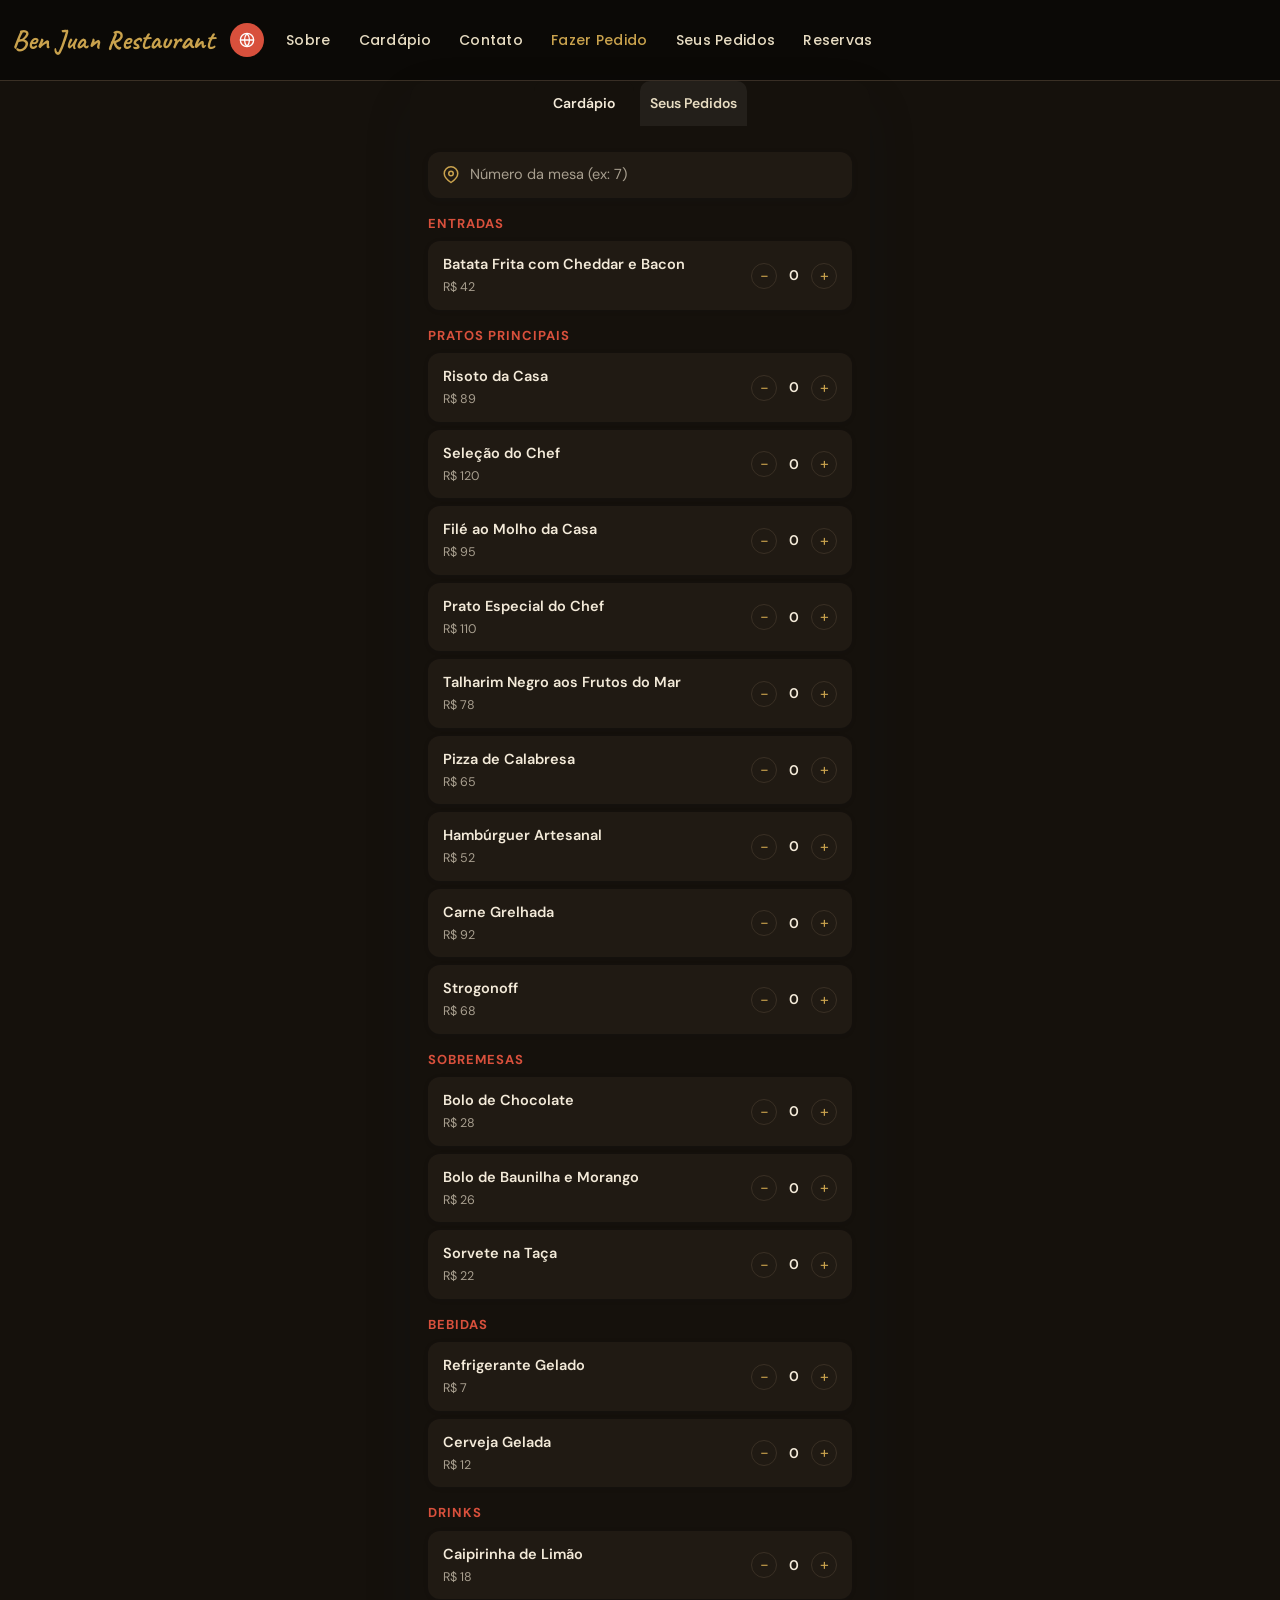
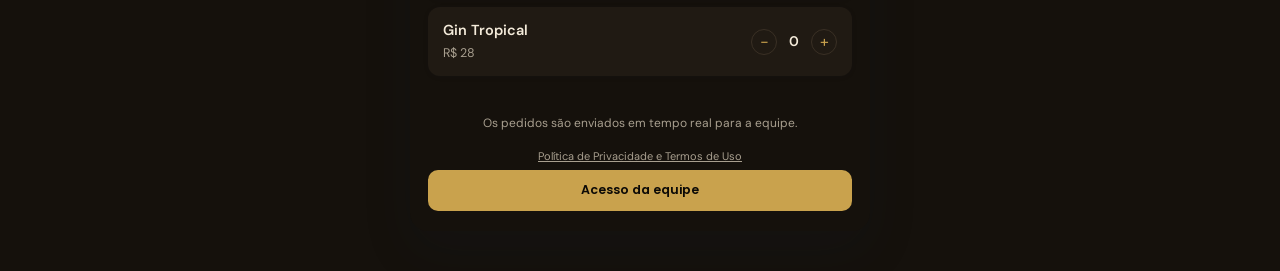
<file: pedidos.html>
<!DOCTYPE html>
<html lang="pt-BR">
<head>
<meta charset="UTF-8">
<meta name="viewport" content="width=device-width, initial-scale=1.0">
<title>Faça seu Pedido — Sobre As Ondas</title>
<link rel="preconnect" href="https://fonts.googleapis.com">
<link href="https://fonts.googleapis.com/css2?family=Caveat:wght@600;700&family=Playfair+Display:ital,wght@0,600;0,700;1,600&family=DM+Sans:wght@400;500;600;700&family=Poppins:wght@400;500;600;700&display=swap" rel="stylesheet">
<link href="https://cdn.jsdelivr.net/npm/bootstrap@5.3.3/dist/css/bootstrap.min.css" rel="stylesheet" integrity="sha384-QWTKZyjpPEjISv5WaRU9OFeRpok6YctnYmDr5pNlyT2bRjXh0JMhjY6hW+ALEwIH" crossorigin="anonymous">
<link href="style.css" rel="stylesheet">

<script src="https://cdn.jsdelivr.net/npm/bootstrap@5.3.3/dist/js/bootstrap.bundle.min.js" integrity="sha384-YvpcrYf0tY3lHB60NNkmXc5s9fDVZLESaAA55NDzOxhy9GkcIdslK1eN7N6jIeHz" crossorigin="anonymous"></script>

<style>
  /* :root (paleta) e .navbar agora vêm de style.css */
  *{box-sizing:border-box; margin:0; padding:0;}
  body{
    background: var(--cream);
    font-family:'DM Sans', sans-serif;
    color: var(--ink);
    min-height:100vh;
  }

  /* ===== APP DE PEDIDOS ===== */
  .phone-wrap{
    display:flex;
    justify-content:center;
    padding-bottom: 40px;
  }
  .phone{
    width:100%;
    max-width:460px;
    min-height:70vh;
    background: var(--cream);
    position:relative;
    border-radius: 18px;
    overflow:hidden;
    box-shadow: 0 20px 50px rgba(14,33,56,0.12);
  }

  .top-bar{
    background: var(--navy-deep);
    padding: 18px 20px 0;
  }
  .top-bar-header{
    display:flex;
    align-items:flex-start;
    justify-content:space-between;
    gap: 10px;
    margin-bottom: 14px;
  }
  .top-bar-titles{
    flex:1;
    min-width:0;
  }
  .top-bar-title{
    color: var(--cream);
    font-family:'Caveat', cursive;
    font-size: 30px;
    font-weight:700;
    line-height:1;
  }
  .top-bar-sub{
    color: var(--sand);
    font-size: 12.5px;
    margin-top: 2px;
  }
  .top-bar-actions{
    display:flex;
    align-items:center;
    gap: 8px;
    flex-shrink:0;
  }
  .icon-btn{
    width:34px; height:34px;
    border-radius:50%;
    background: rgba(255,255,255,0.12);
    color: var(--cream);
    display:flex; align-items:center; justify-content:center;
    text-decoration:none;
    border:none;
    cursor:pointer;
    flex-shrink:0;
  }
  .icon-btn svg{ width:16px; height:16px; }
  .lang-switch{ position:relative; }
  .lang-switch .icon-btn{ background: var(--coral); color:#fff; }
  .lang-menu{
    display:none;
    position:absolute;
    top: calc(100% + 8px);
    right:0;
    background: var(--card);
    border-radius: 12px;
    box-shadow: 0 10px 30px rgba(0,0,0,0.2);
    padding: 6px;
    z-index: 50;
    min-width: 150px;
  }
  .lang-menu.open{ display:block; }
  .lang-option{
    display:flex;
    align-items:center;
    gap: 8px;
    padding: 9px 10px;
    border-radius: 8px;
    font-family:'Poppins', sans-serif;
    font-size: 13px;
    font-weight:600;
    color: var(--ink);
    cursor:pointer;
    white-space:nowrap;
  }
  .lang-option:hover{ background: rgba(255,255,255,0.06); }
  .lang-option.active{ background: var(--navy); color: var(--navy-deep); }

  .tabs{
    display:flex;
    flex-wrap: wrap;
    justify-content: center;
    gap: 6px;
    padding-bottom: 8px;
  }
  .tab{
    flex: 0 1 auto;
    min-width: 100px;
    text-align:center;
    padding: 12px 10px;
    font-size: 14px;
    font-weight:600;
    color: var(--sand);
    background: rgba(255,255,255,0.06);
    border-radius: 10px 10px 0 0;
    cursor:pointer;
  }
  .tab.active{
    background: var(--cream);
    color: var(--ink);
  }
  .tab.hidden{ display:none; }

  .view{
    display:none;
    padding: 18px 18px 10px;
  }
  .view.active{ display:block; }

  /* CLIENTE */

  .mesa-input{
    background: var(--card);
    border-radius: 12px;
    padding: 12px 14px;
    display:flex;
    align-items:center;
    gap: 10px;
    margin-bottom: 16px;
    box-shadow: 0 2px 8px rgba(22,48,79,0.06);
  }
  .mesa-input svg{width:18px; height:18px; color: var(--navy); flex-shrink:0;}
  .mesa-input input{
    border:none; outline:none;
    background: transparent;
    font-family:'DM Sans', sans-serif;
    font-size: 14.5px;
    width:100%;
    color: var(--ink);
  }
  .mesa-input input::placeholder{
    color: var(--muted);
    opacity: 1;
  }

  .cat-title{
    font-size: 13px;
    font-weight:700;
    letter-spacing: 1px;
    color: var(--coral);
    text-transform:uppercase;
    margin: 16px 0 8px;
  }

  .menu-item{
    background: var(--card);
    border-radius: 12px;
    padding: 12px 14px;
    display:flex;
    align-items:center;
    justify-content:space-between;
    margin-bottom: 8px;
    box-shadow: 0 1px 6px rgba(22,48,79,0.05);
    border: 1.5px solid transparent;
    transition: border-color .15s ease;
  }
  .menu-item.in-cart{ border-color: var(--navy); }
  .item-name{ font-weight:600; font-size:14.5px; color: var(--ink); }
  .item-price{ font-size:12.5px; color:var(--muted); margin-top:2px; }
  .menu-item.esgotado{ opacity:0.55; cursor:default; }
  .menu-item.esgotado .item-name{ text-decoration: line-through; color:var(--muted); }
  .item-esgotado-tag{
    font-size:11.5px;
    font-weight:700;
    letter-spacing:0.3px;
    color:#e2694b;
    margin-top:2px;
    text-transform:uppercase;
  }
  .estoque-item{
    background: var(--card);
    border-radius: 12px;
    padding: 12px 14px;
    display:flex;
    align-items:center;
    justify-content:space-between;
    margin-bottom: 8px;
    box-shadow: 0 1px 6px rgba(22,48,79,0.05);
    cursor:pointer;
    user-select:none;
  }
  .estoque-item .item-name{ font-weight:600; font-size:14.5px; color: var(--ink); }
  .estoque-toggle{
    width:44px; height:26px;
    border-radius:14px;
    background: var(--green);
    position:relative;
    flex-shrink:0;
    transition: background 0.15s;
  }
  .estoque-toggle.off{ background: var(--border); }
  .estoque-toggle .knob{
    width:20px; height:20px;
    border-radius:50%;
    background: var(--ink);
    position:absolute;
    top:3px; left:21px;
    transition: left 0.15s;
    box-shadow: 0 1px 3px rgba(0,0,0,0.25);
  }
  .estoque-toggle.off .knob{ left:3px; }
  .qty-control{
    display:flex; align-items:center; gap:10px;
  }
  .qty-btn{
    width:26px; height:26px;
    border-radius:50%;
    border: 1.5px solid var(--border);
    background: var(--card);
    color: var(--navy);
    font-size:16px;
    display:flex; align-items:center; justify-content:center;
    cursor:pointer;
    user-select:none;
  }
  .qty-num{ font-weight:600; min-width:14px; text-align:center; font-size:14px; }

  /* ===== CARRINHO FLUTUANTE ===== */
  /* Some quando o carrinho está vazio; "aparece do nada" com uma animação
     de pop assim que o primeiro item é adicionado, no canto inferior
     direito da tela — funciona tanto no site normal quanto no mobile,
     já que é position:fixed em relação à janela, não à pasta ".phone". */
  .floating-cart{
    position: fixed;
    right: 18px;
    bottom: 18px;
    z-index: 400;
    background: var(--coral);
    color: #fff;
    border-radius: 999px;
    padding: 14px 20px;
    display:flex;
    align-items:center;
    gap: 10px;
    box-shadow: 0 12px 28px rgba(216,80,60,0.45);
    cursor:pointer;
    font-weight:700;
    font-size: 14.5px;
    transform: scale(0);
    opacity: 0;
    transition: transform .3s cubic-bezier(.34,1.56,.64,1), opacity .2s ease;
    pointer-events: none;
  }
  .floating-cart.show{
    transform: scale(1);
    opacity: 1;
    pointer-events: auto;
  }
  .floating-cart-icon{
    font-size: 19px;
    line-height:1;
  }
  .floating-cart-count{
    background: rgba(255,255,255,0.28);
    border-radius: 999px;
    padding: 2px 9px;
    font-size: 12.5px;
    font-weight:700;
  }
  .floating-cart-total{
    font-size: 14.5px;
  }
  @media (max-width: 480px){
    .floating-cart{
      right: 14px;
      bottom: 14px;
      padding: 12px 16px;
      font-size: 13.5px;
    }
    .floating-cart-icon{ font-size:17px; }
  }

  /* EQUIPE */
  .col-title{
    font-size: 12.5px;
    font-weight:700;
    letter-spacing: 1px;
    text-transform:uppercase;
    margin-bottom: 10px;
    display:flex;
    align-items:center;
    gap:6px;
  }
  .dot{ width:8px; height:8px; border-radius:50%; }
  .board{
    display:flex;
    flex-direction:column;
    gap: 22px;
  }
  .order-card{
    background: var(--card);
    border-radius: 12px;
    padding: 13px 14px;
    box-shadow: 0 2px 8px rgba(22,48,79,0.07);
    margin-bottom: 10px;
    border-left: 4px solid var(--border);
  }
  .order-card.recebido{ border-left-color: var(--coral); }
  .order-card.preparando{ border-left-color: var(--amber); }
  .order-card.pronto{ border-left-color: var(--green); }
  .order-card.aguardando_pagamento{ border-left-color: #e2694b; }

  .order-top{
    display:flex;
    justify-content:space-between;
    align-items:baseline;
    margin-bottom: 6px;
  }
  .order-mesa{ font-weight:700; font-size:14.5px; color: var(--ink); }
  .order-time{ font-size:11px; color:var(--muted); }
  .order-items{
    font-size: 13px;
    color: var(--muted);
    line-height:1.5;
    margin-bottom: 10px;
  }
  .order-actions{
    display:flex;
    gap:8px;
    justify-content:flex-end;
  }
  .status-btn{
    flex:1;
    text-align:center;
    padding: 8px 4px;
    border-radius: 8px;
    font-size: 12px;
    font-weight:600;
    cursor:pointer;
    border: 1px solid transparent;
  }
  .status-btn.next{
    background: var(--navy);
    color: var(--navy-deep);
  }
  .status-btn.done{
    background: transparent;
    color: var(--green);
    border-color: var(--green);
  }
  .trash-btn{
    width: 34px;
    height: 34px;
    flex-shrink: 0;
    border-radius: 8px;
    border: 1px solid rgba(216,80,60,0.3);
    color: var(--coral);
    display:flex; align-items:center; justify-content:center;
    cursor:pointer;
    transition: background 0.15s ease;
  }
  .trash-btn:hover{ background: rgba(216,80,60,0.1); }
  .trash-btn svg{ width:16px; height:16px; }

  .empty-msg{
    font-size: 13px;
    color: var(--muted);
    font-style:italic;
    padding: 6px 2px 4px;
  }

  .footer-note{
    text-align:center;
    font-size: 12px;
    color: var(--muted);
    margin-top: 20px;
    padding: 0 30px 10px;
    line-height:1.5;
  }
  .staff-access{
    text-align:center;
    font-size: 11.5px;
    color: var(--muted);
    padding-bottom: 20px;
    cursor:pointer;
    text-decoration: underline;
  }

  .staff-cta-row{
    display:flex;
    gap:8px;
    padding: 6px 18px 20px;
  }
  .staff-cta-btn{
    flex:1;
    text-align:center;
    padding: 11px 8px;
    border-radius: 10px;
    font-family:'Poppins', sans-serif;
    font-size: 12.5px;
    font-weight:600;
    cursor:pointer;
    user-select:none;
  }
  .staff-cta-primary{
    background: var(--navy);
    color: var(--navy-deep);
  }
  .staff-cta-ghost{
    background: transparent;
    border: 1.5px solid var(--border);
    color: var(--ink);
  }

  .demo-banner{
    text-align:center;
    font-size: 12px;
    font-weight:600;
    color: var(--navy-deep);
    background: var(--navy);
    padding: 8px 14px;
    margin: 0 18px 10px;
    border-radius: 10px;
  }
  .demo-banner.hidden{ display:none; }

  .modal-bg{
    display:none;
    position:fixed; inset:0;
    background: rgba(0,0,0,0.65);
    align-items:flex-end;
    justify-content:center;
    z-index: 500;
  }
  .modal-bg.show{ display:flex; }
  .ped-modal{
    background: var(--card);
    width:100%; max-width:460px;
    border-radius: 18px 18px 0 0;
    padding: 20px 20px 26px;
    max-height:80vh;
    overflow-y:auto;
    border-top: 1px solid var(--border);
  }
  .ped-modal h3{ font-size:18px; color:var(--ink); margin-bottom:14px; }
  .modal-row{
    display:flex; justify-content:space-between;
    font-size: 14px; padding: 7px 0;
    border-bottom: 1px dashed var(--border);
  }
  .modal-total{
    display:flex; justify-content:space-between;
    font-weight:700; font-size:16px;
    padding-top:12px;
  }
  .confirm-btn{
    margin-top:16px;
    background: var(--coral);
    color:#fff;
    text-align:center;
    padding:14px;
    border-radius: 12px;
    font-weight:700;
    cursor:pointer;
  }
  .close-modal{
    text-align:center;
    font-size:13px;
    color:var(--muted);
    margin-top:12px;
    cursor:pointer;
  }

  /* ===== PAGAMENTO ===== */
  .pay-back{
    text-align:center;
    font-size:13px;
    color:var(--muted);
    margin-top:14px;
    cursor:pointer;
  }

  .mp-aviso{
    font-size:12.5px;
    color:var(--muted);
    line-height:1.5;
    margin-bottom:16px;
    background: var(--cream);
    border-radius: 10px;
    padding: 12px 14px;
  }
  .spinner{
    width:22px; height:22px;
    border:3px solid var(--border);
    border-top-color: var(--coral);
    border-radius:50%;
    margin: 0 auto 10px;
    animation: spin .8s linear infinite;
  }
  @keyframes spin{ to{ transform:rotate(360deg); } }
  .erro-pagamento{
    color:#ff6b57;
    font-size:12.5px;
    margin-top:10px;
    display:none;
  }

  /* modal de senha */
  .senha-modal input{
    width:100%;
    padding: 12px 14px;
    border-radius: 10px;
    border: 1.5px solid var(--border);
    font-family:'DM Sans', sans-serif;
    font-size: 14.5px;
    margin-bottom: 10px;
  }
  .senha-erro{
    color: var(--coral);
    font-size: 12.5px;
    margin-bottom: 8px;
    display:none;
  }

  /* ===== RESERVAS (painel da equipe) ===== */
  .reserva-card{
    background: var(--card);
    border-radius: 12px;
    padding: 13px 14px;
    box-shadow: 0 2px 8px rgba(22,48,79,0.07);
    margin-bottom: 10px;
    border-left: 4px solid var(--green);
  }
  .reserva-top{
    display:flex;
    justify-content:space-between;
    align-items:baseline;
    margin-bottom: 6px;
  }
  .reserva-nome{ font-weight:700; font-size:15px; color: var(--ink); margin-bottom:4px; }
  .reserva-data{ font-weight:700; font-size:14.5px; color: var(--ink); }
  .reserva-horario{ font-size:12.5px; color:var(--muted); }
  .reserva-info{
    font-size: 13px;
    color: var(--muted);
    line-height:1.5;
    margin-bottom: 10px;
  }

  /* ===== ACOMPANHAR PEDIDO (tela do cliente) ===== */
  .track-mesa{
    font-size: 13.5px;
    color: var(--muted);
    margin-bottom: 18px;
  }
  .track-mesa b{ color: var(--ink); }
  .track-steps{
    display:flex;
    align-items:center;
    margin-bottom: 22px;
  }
  .track-step{
    flex:1;
    text-align:center;
  }
  .track-step .circle{
    width:34px; height:34px;
    border-radius:50%;
    background: var(--border);
    color: var(--ink);
    display:flex; align-items:center; justify-content:center;
    font-weight:700;
    font-size:14px;
    margin: 0 auto 6px;
    transition: background .25s ease, color .25s ease;
  }
  .track-step.done .circle{
    background: var(--green);
    color:#fff;
  }
  .track-step.current .circle{
    background: var(--coral);
    color:#fff;
  }
  .track-step .label{
    font-size: 11.5px;
    font-weight:600;
    color:var(--muted);
  }
  .track-step.done .label,
  .track-step.current .label{
    color: var(--ink);
  }
  .track-line{
    flex:0.6;
    height: 2px;
    background: var(--border);
    margin-bottom: 24px;
  }
  .track-line.done{ background: var(--green); }
  .track-items{
    font-size: 13.5px;
    color: var(--muted);
    line-height:1.6;
    background: var(--card);
    border-radius: 10px;
    padding: 12px 14px;
    margin-bottom: 16px;
  }
  .track-msg{
    text-align:center;
    font-size: 14px;
    font-weight:600;
    color: var(--ink);
    margin-bottom: 6px;
  }
  .track-sub{
    text-align:center;
    font-size: 12.5px;
    color: var(--muted);
    margin-bottom: 18px;
  }

  @media (max-width: 480px){
    .phone{ border-radius: 0; }
  }
</style>
</head>
<body>

<header>
    <nav class="navbar navbar-expand-lg">
        <div class="container-fluid">
            <a class="navbar-brand" href="index.html">Ben Juan Restaurant</a>
            <div class="lang-switch navbar-lang ms-auto me-2">
              <button class="icon-btn" onclick="toggleLangMenu(event)" title="Idiomas / Languages" aria-label="Idiomas">
                <svg viewBox="0 0 24 24" fill="none" stroke="currentColor" stroke-width="2"><circle cx="12" cy="12" r="10"/><path d="M2 12h20M12 2a15.3 15.3 0 010 20M12 2a15.3 15.3 0 000 20"/></svg>
              </button>
              <div class="lang-menu" id="langMenu">
                <div class="lang-option" data-lang="pt" onclick="setLang('pt')">🇧🇷 Português</div>
                <div class="lang-option" data-lang="en" onclick="setLang('en')">🇺🇸 English</div>
                <div class="lang-option" data-lang="es" onclick="setLang('es')">🇪🇸 Español</div>
              </div>
            </div>
            <button class="navbar-toggler" type="button" data-bs-toggle="collapse" data-bs-target="#navbarSupportedContent" aria-controls="navbarSupportedContent" aria-expanded="false" aria-label="Toggle navigation">
                <span class="navbar-toggler-icon"></span>
            </button>
            <div class="collapse navbar-collapse" id="navbarSupportedContent">
                <ul class="navbar-nav me-auto mb-2 mb-lg-0">
                    <li class="nav-item">
                        <a class="nav-link" href="index.html#perfil">Sobre</a>
                    </li>
                    <li class="nav-item">
                        <a class="nav-link" href="index.html#projetos">Cardápio</a>
                    </li>
                    <li class="nav-item">
                        <a class="nav-link" href="index.html#contato">Contato</a>
                    </li>
                    <li class="nav-item">
                        <a class="nav-link active" id="tabCliente" data-i18n="tabPedido" href="#" onclick="switchTab('cliente'); return false;">Fazer Pedido</a>
                    </li>
                    <li class="nav-item">
                        <a class="nav-link" id="tabMeusPedidos" data-i18n="tabMeusPedidos" href="#" onclick="switchTab('meusPedidos'); return false;">Seus Pedidos</a>
                    </li>
                    <li class="nav-item">
                        <a class="nav-link" href="reserva.html">Reservas</a>
                    </li>
                </ul>
            </div>
        </div>
    </nav>
</header>

<div class="phone-wrap">
<div class="phone">
  <div class="demo-banner hidden" id="demoBanner">👀 Modo demonstração — dados fictícios, nada aqui é salvo de verdade</div>
  <div class="tabs">
    <div class="tab active" id="tabCardapio" data-i18n="tabCardapio" onclick="switchTab('cliente')">Cardápio</div>
    <div class="tab" id="tabSeusPedidosPhone" data-i18n="tabMeusPedidos" onclick="switchTab('meusPedidos')">Seus Pedidos</div>
    <div class="tab hidden" id="tabEquipe" onclick="switchTab('equipe')">Painel da Equipe</div>
    <div class="tab hidden" id="tabReservas" onclick="switchTab('reservas')">Reservas</div>
    <div class="tab hidden" id="tabEstoque" onclick="switchTab('estoque')">Estoque</div>
    <div class="tab hidden" id="tabLixeira" onclick="switchTab('lixeira')">Lixeira</div>
  </div>

  <!-- VISÃO CLIENTE -->
  <div class="view active" id="viewCliente">

    <div class="mesa-input" id="mesaInputWrap">
      <svg viewBox="0 0 24 24" fill="none" stroke="currentColor" stroke-width="2"><path d="M21 10c0 6-9 12-9 12s-9-6-9-12a9 9 0 0118 0z"/><circle cx="12" cy="10" r="3"/></svg>
      <input type="text" id="mesaNumero" data-i18n-placeholder="placeholderMesa" placeholder="Número da mesa (ex: 7)">
    </div>

    <div class="cat-title" data-i18n="catEntradas">Entradas</div>
    <div id="menuEntradas"></div>

    <div class="cat-title" data-i18n="catPrincipais">Pratos Principais</div>
    <div id="menuPrincipais"></div>

    <div class="cat-title" data-i18n="catSobremesas">Sobremesas</div>
    <div id="menuSobremesas"></div>

    <div class="cat-title" data-i18n="catBebidas">Bebidas</div>
    <div id="menuBebidas"></div>

    <div class="cat-title" data-i18n="catDrinks">Drinks</div>
    <div id="menuDrinks"></div>
  </div>

  <!-- VISÃO "SEUS PEDIDOS" (cliente acompanha em tempo real) -->
  <div class="view" id="viewMeusPedidos">
    <div id="listaMeusPedidos"></div>
  </div>

  <!-- VISÃO EQUIPE -->
  <div class="view" id="viewEquipe">

    <div id="secaoPagamentoPendente" style="display:none; margin-bottom:22px;">
      <div class="col-title" style="color:#e2694b;"><span class="dot" style="background:#e2694b;"></span> Pagamento pendente</div>
      <div id="colPagamentoPendente"></div>
    </div>

    <div class="board">
      <div>
        <div class="col-title" style="color:var(--coral);"><span class="dot" style="background:var(--coral);"></span> Recebido</div>
        <div id="colRecebido"></div>
      </div>
      <div>
        <div class="col-title" style="color:var(--amber);"><span class="dot" style="background:var(--amber);"></span> Preparando</div>
        <div id="colPreparando"></div>
      </div>
      <div>
        <div class="col-title" style="color:var(--green);"><span class="dot" style="background:var(--green);"></span> Pronto</div>
        <div id="colPronto"></div>
      </div>
    </div>
    <div class="staff-access" style="margin-top:20px;" onclick="sairEquipe()">Sair da conta da equipe</div>
  </div>

  <!-- VISÃO RESERVAS (equipe) -->
  <div class="view" id="viewReservas">
    <div class="col-title" style="color:var(--navy);"><span class="dot" style="background:var(--navy);"></span> Reservas</div>
    <div id="listaReservas"></div>
    <div class="staff-access" style="margin-top:20px;" onclick="sairEquipe()">Sair da conta da equipe</div>
  </div>

  <!-- VISÃO ESTOQUE (equipe) — marcar itens em falta na cozinha -->
  <div class="view" id="viewEstoque">
    <div class="col-title" style="color:var(--navy);"><span class="dot" style="background:var(--navy);"></span> Estoque</div>
    <div style="font-size:12.5px; color:var(--muted); margin-bottom:14px;">Toque para marcar um item como esgotado. Ele some das opções disponíveis pro cliente na hora.</div>
    <div id="listaEstoque"></div>
    <div class="staff-access" style="margin-top:20px;" onclick="sairEquipe()">Sair da conta da equipe</div>
  </div>

  <!-- VISÃO LIXEIRA (equipe) — pedidos e reservas apagados, com opção de restaurar -->
  <div class="view" id="viewLixeira">
    <div class="col-title" style="color:#e2694b;"><span class="dot" style="background:#e2694b;"></span> Lixeira</div>
    <div style="font-size:12.5px; color:var(--muted); margin-bottom:14px;">Itens apagados ficam guardados aqui por 30 dias antes de sumir de vez. Dá pra restaurar a qualquer momento nesse prazo.</div>
    <div class="cat-title" style="margin-top:0;">Pedidos apagados</div>
    <div id="listaLixeiraPedidos"></div>
    <div class="cat-title">Reservas apagadas</div>
    <div id="listaLixeiraReservas"></div>
    <div class="staff-access" style="margin-top:20px;" onclick="sairEquipe()">Sair da conta da equipe</div>
  </div>

  <div class="footer-note" data-i18n="footerNote">
    Os pedidos são enviados em tempo real para a equipe.
  </div>
  <a href="termos-privacidade.pdf" target="_blank" style="display:block; text-align:center; font-size:11px; color:var(--muted); text-decoration:underline; margin-top:6px;">Política de Privacidade e Termos de Uso</a>
  <div class="staff-cta-row">
    <div class="staff-cta-btn staff-cta-primary" data-i18n="staffAccess" onclick="abrirDemo()">🔒 Acesso da equipe</div>
  </div>
</div>
</div>

<!-- CARRINHO FLUTUANTE — position:fixed em relação à tela, não à ".phone",
     por isso fica fora dela. Só aparece (com animação de pop) quando tem
     pelo menos 1 item adicionado. -->
<div class="floating-cart" id="floatingCart" onclick="openCart()">
  <span class="floating-cart-icon">🛒</span>
  <span class="floating-cart-count" id="floatingCartCount">0</span>
  <span class="floating-cart-total" id="floatingCartTotal">R$ 0</span>
</div>

<!-- MODAL CARRINHO -->
<div class="modal-bg" id="modalBg">
  <div class="ped-modal">

    <div id="stepItens">
      <h3 data-i18n="modalConfirmarPedido">Confirmar pedido</h3>
      <div id="modalItems"></div>
      <div class="modal-total"><span data-i18n="modalTotal">Total</span><span id="modalTotalValue">R$ 0</span></div>

      <div class="mp-aviso" style="margin-top:14px; margin-bottom:0;" data-i18n="mpAviso">⚠️ Este é um site fictício, feito para demonstração. Não existe cobrança real — mas, ao confirmar, seu pedido é enviado normalmente para o painel da equipe.</div>

      <div id="pedidoCarregando" style="display:none; text-align:center; margin-top:14px;">
        <div class="spinner"></div>
        <div class="mp-aviso" style="margin-bottom:0;" data-i18n="mpPreparando">Enviando pedido...</div>
      </div>

      <div class="confirm-btn" id="btnConfirmarPedido" onclick="confirmarPedidoFicticio()" data-i18n="btnIrPagamento">Confirmar pedido</div>
      <div class="erro-pagamento" id="cartaoErro" data-i18n="mpErro">Não foi possível enviar o pedido. Confere sua conexão e tenta de novo.</div>
      <div class="close-modal" onclick="closeCart()" data-i18n="btnVoltarCardapio">Voltar ao cardápio</div>
    </div>

  </div>
</div>

<script>
  const translations = {
    pt: {
      tabPedido: 'Fazer Pedido',
      tabCardapio: 'Cardápio',
      tabMeusPedidos: 'Seus Pedidos',
      localMesa: 'Mesa',
      placeholderMesa: 'Número da mesa (ex: 7)',
      catEntradas: 'Entradas',
      catPrincipais: 'Pratos Principais',
      catSobremesas: 'Sobremesas',
      catBebidas: 'Bebidas',
      catDrinks: 'Drinks',
      esgotado: 'Esgotado',
      footerNote: 'Os pedidos são enviados em tempo real para a equipe.',
      staffAccess: 'Acesso da equipe',
      modalConfirmarPedido: 'Confirmar pedido',
      modalTotal: 'Total',
      btnVoltarCardapio: 'Voltar ao cardápio',
      mpAviso: 'Este é um site fictício, feito para demonstração. Esta forma de pagamento não é real e não vai funcionar — mas, ao confirmar, seu pedido é enviado normalmente para o painel da equipe.',
      mpPreparando: 'Enviando pedido...',
      btnIrPagamento: 'Confirmar pedido',
      mpErro: 'Não foi possível enviar o pedido. Confere sua conexão e tenta de novo.',
      semPedidos: 'Você ainda não fez nenhum pedido por aqui.',
      carregando: 'Carregando...',
      removerLista: 'Remover da lista',
      stepRecebido: 'Recebido',
      stepPreparando: 'Preparando',
      stepPronto: 'Pronto',
      statusAguardando: ['Aguardando confirmação do pagamento', 'Assim que confirmarmos, seu pedido segue pra cozinha.'],
      statusRecebido: ['Recebemos seu pedido!', 'A equipe já foi avisada.'],
      statusPreparando: ['Está sendo preparado', 'Não deve demorar :)'],
      statusPronto: ['Pronto!', 'Pode retirar ou aguardar na mesa.']
    },
    en: {
      tabPedido: 'Order',
      tabCardapio: 'Menu',
      tabMeusPedidos: 'Your Orders',
      localMesa: 'Table',
      placeholderMesa: 'Table number (e.g. 7)',
      catEntradas: 'Starters',
      catPrincipais: 'Main Courses',
      catSobremesas: 'Desserts',
      catBebidas: 'Beverages',
      catDrinks: 'Drinks',
      esgotado: 'Sold out',
      footerNote: 'Orders are sent to the staff in real time.',
      staffAccess: 'Staff access',
      modalConfirmarPedido: 'Confirm order',
      modalTotal: 'Total',
      btnVoltarCardapio: 'Back to menu',
      mpAviso: "This is a fictitious demo site. This payment method isn't real and won't actually work — but once confirmed, your order is still sent normally to the staff panel.",
      mpPreparando: 'Sending order...',
      btnIrPagamento: 'Confirm order',
      mpErro: 'Could not send the order. Check your connection and try again.',
      semPedidos: "You haven't placed any orders here yet.",
      carregando: 'Loading...',
      removerLista: 'Remove from list',
      stepRecebido: 'Received',
      stepPreparando: 'Preparing',
      stepPronto: 'Ready',
      statusAguardando: ['Waiting for payment confirmation', "Once confirmed, your order goes to the kitchen."],
      statusRecebido: ['We got your order!', 'The staff has been notified.'],
      statusPreparando: ['Being prepared', "Won't be long :)"],
      statusPronto: ['Ready!', 'You can pick it up or wait at your table.']
    },
    es: {
      tabPedido: 'Hacer Pedido',
      tabCardapio: 'Menú',
      tabMeusPedidos: 'Tus Pedidos',
      localMesa: 'Mesa',
      placeholderMesa: 'Número de la mesa (ej: 7)',
      catEntradas: 'Entradas',
      catPrincipais: 'Platos Principales',
      catSobremesas: 'Postres',
      catBebidas: 'Bebidas',
      catDrinks: 'Cócteles',
      esgotado: 'Agotado',
      footerNote: 'Los pedidos se envían al equipo en tiempo real.',
      staffAccess: 'Acceso del equipo',
      modalConfirmarPedido: 'Confirmar pedido',
      modalTotal: 'Total',
      btnVoltarCardapio: 'Volver al menú',
      mpAviso: 'Este es un sitio ficticio, hecho para demostración. Esta forma de pago no es real y no va a funcionar, pero al confirmar, tu pedido igual se envía normalmente al panel del equipo.',
      mpPreparando: 'Enviando pedido...',
      btnIrPagamento: 'Confirmar pedido',
      mpErro: 'No fue posible enviar el pedido. Revisa tu conexión e inténtalo de nuevo.',
      semPedidos: 'Aún no has hecho ningún pedido aquí.',
      carregando: 'Cargando...',
      removerLista: 'Quitar de la lista',
      stepRecebido: 'Recibido',
      stepPreparando: 'Preparando',
      stepPronto: 'Listo',
      statusAguardando: ['Esperando confirmación del pago', 'En cuanto lo confirmemos, tu pedido va a la cocina.'],
      statusRecebido: ['¡Recibimos tu pedido!', 'El equipo ya fue avisado.'],
      statusPreparando: ['Se está preparando', 'No debería tardar :)'],
      statusPronto: ['¡Listo!', 'Puedes retirarlo o esperar en la mesa.']
    }
  };

  let currentLang = 'pt';

  function toggleLangMenu(event){
    if(event) event.stopPropagation();
    document.getElementById('langMenu').classList.toggle('open');
  }

  document.addEventListener('click', function(e){
    const menu = document.getElementById('langMenu');
    if(menu && menu.classList.contains('open') && !menu.contains(e.target)){
      menu.classList.remove('open');
    }
  });

  function applyStaticI18n(){
    const dict = translations[currentLang];
    document.querySelectorAll('[data-i18n]').forEach(function(el){
      const key = el.getAttribute('data-i18n');
      if(dict[key] !== undefined) el.textContent = dict[key];
    });
    document.querySelectorAll('[data-i18n-placeholder]').forEach(function(el){
      const key = el.getAttribute('data-i18n-placeholder');
      if(dict[key] !== undefined) el.placeholder = dict[key];
    });
    document.querySelectorAll('.lang-option').forEach(function(el){
      el.classList.toggle('active', el.getAttribute('data-lang') === currentLang);
    });
  }

  function setLang(lang){
    currentLang = lang;
    applyStaticI18n();
    document.getElementById('langMenu').classList.remove('open');
    if(typeof updateCartBar === 'function') updateCartBar();
    if(typeof renderMeusPedidos === 'function') renderMeusPedidos();
    if(typeof renderMenu === 'function' && typeof menu !== 'undefined'){
      renderMenu(menu.entradas, 'menuEntradas');
      renderMenu(menu.principais, 'menuPrincipais');
      renderMenu(menu.sobremesas, 'menuSobremesas');
      renderMenu(menu.bebidas, 'menuBebidas');
      renderMenu(menu.drinks, 'menuDrinks');
    }
  }

  applyStaticI18n();

  // Retorna o número da mesa informado pelo cliente.
  function obterLocalPedido(){
    const mesa = document.getElementById('mesaNumero').value.trim();
    return mesa || '?';
  }

  // =====================================================================
  // SITE 100% ILUSTRATIVO — não existe backend, banco de dados ou serviço
  // externo de nenhum tipo aqui. Tudo (pedidos, reservas, estoque) vive
  // só na memória do navegador enquanto a página está aberta: ao recarregar
  // a página, tudo volta ao estado inicial. Isso é intencional: este é um
  // projeto de portfólio, feito só para demonstrar a interface.
  // =====================================================================

  // ESTOQUE (itens marcados como esgotados pela equipe) — objeto fictício
  // em memória. Formato: { "p1": true, "b7": true } → chave = id do item,
  // true = esgotado.
  let estoque = {};

  function itemEsgotado(id){
    return !!estoque[id];
  }

  // =====================================================================
  // MODO DEMONSTRAÇÃO — mostra o painel da equipe com dados fictícios.
  // Nada aqui é lido ou gravado em lugar nenhum: os pedidos/reservas/
  // estoque abaixo vivem só na memória do navegador.
  // =====================================================================
  function pedidosFicticios(){
    return [
      { id:'demo1', mesa:'5', items:['2x Isca de frango', '2x Água de coco'], time:'19:42', total:64, status:'recebido', excluido:false },
      { id:'demo2', mesa:'12', items:['1x Camarão empanado', '1x Caipirinha de morango'], time:'19:38', total:58, status:'preparando', excluido:false },
      { id:'demo3', mesa:'3', items:['1x Batata frita', '2x Refrigerante lata'], time:'19:25', total:32, status:'pronto', excluido:false }
    ];
  }
  function reservasFicticias(){
    const hoje = new Date().toISOString().slice(0,10);
    return [
      { id:'demoR1', nome:'Camila Sousa', data:hoje, pessoas:'4', horario:'19:30', observacao:'Aniversário, se possível mesa perto da janela', excluido:false },
      { id:'demoR2', nome:'Rafael Nunes', data:hoje, pessoas:'2', horario:'20:00', observacao:'', excluido:false }
    ];
  }
  function abrirDemo(){
    orders = pedidosFicticios();
    reservations = reservasFicticias();
    estoque = {};
    document.getElementById('tabEquipe').classList.remove('hidden');
    document.getElementById('tabReservas').classList.remove('hidden');
    document.getElementById('tabEstoque').classList.remove('hidden');
    document.getElementById('tabLixeira').classList.remove('hidden');
    document.getElementById('demoBanner').classList.remove('hidden');
    renderBoard();
    renderReservas();
    renderLixeira();
    renderMenu(menu.entradas, 'menuEntradas');
    renderMenu(menu.principais, 'menuPrincipais');
    renderMenu(menu.sobremesas, 'menuSobremesas');
    renderMenu(menu.bebidas, 'menuBebidas');
    renderMenu(menu.drinks, 'menuDrinks');
    switchTab('equipe');
  }

  // Botão "Sair da conta da equipe": encerra o modo demo, limpando os
  // dados fictícios da memória.
  function sairEquipe(){
    orders = [];
    reservations = [];
    estoque = {};
    document.getElementById('tabEquipe').classList.add('hidden');
    document.getElementById('tabReservas').classList.add('hidden');
    document.getElementById('tabEstoque').classList.add('hidden');
    document.getElementById('tabLixeira').classList.add('hidden');
    document.getElementById('demoBanner').classList.add('hidden');
    renderMenu(menu.entradas, 'menuEntradas');
    renderMenu(menu.principais, 'menuPrincipais');
    renderMenu(menu.sobremesas, 'menuSobremesas');
    renderMenu(menu.bebidas, 'menuBebidas');
    renderMenu(menu.drinks, 'menuDrinks');
    switchTab('cliente');
  }

  // =====================================================================
  // CARDÁPIO / CARRINHO
  // =====================================================================
  const menu = {
    entradas: [
      {id:'e1', name:'Batata Frita com Cheddar e Bacon', price:42},
    ],
    principais: [
      {id:'m1', name:'Risoto da Casa', price:89},
      {id:'m2', name:'Seleção do Chef', price:120},
      {id:'m3', name:'Filé ao Molho da Casa', price:95},
      {id:'m4', name:'Prato Especial do Chef', price:110},
      {id:'m5', name:'Talharim Negro aos Frutos do Mar', price:78},
      {id:'m6', name:'Pizza de Calabresa', price:65},
      {id:'m7', name:'Hambúrguer Artesanal', price:52},
      {id:'m8', name:'Carne Grelhada', price:92},
      {id:'m9', name:'Strogonoff', price:68},
    ],
    sobremesas: [
      {id:'s1', name:'Bolo de Chocolate', price:28},
      {id:'s2', name:'Bolo de Baunilha e Morango', price:26},
      {id:'s3', name:'Sorvete na Taça', price:22},
    ],
    bebidas:[
      {id:'b1', name:'Refrigerante Gelado', price:7},
      {id:'b2', name:'Cerveja Gelada', price:12},
    ],
    drinks: [
      {id:'d1', name:'Caipirinha de Limão', price:18},
      {id:'d2', name:'Gin Tropical', price:28},
    ]
  };

  // Tradução dos nomes dos itens do cardápio (a lista `menu` acima continua
  // em português — é o nome "canônico" usado internamente/no pedido salvo
  // para a equipe). Aqui só trocamos o que aparece na tela do cliente.
  const itemNames = {
    e1:  { en:'Loaded Fries with Cheddar and Bacon', es:'Papas Fritas con Cheddar y Bacon' },
    m1:  { en:'House Risotto',                       es:'Risotto de la Casa' },
    m2:  { en:"Chef's Selection",                    es:'Selección del Chef' },
    m3:  { en:'Steak in House Sauce',                es:'Bife en Salsa de la Casa' },
    m4:  { en:"Chef's Special Plate",                es:'Plato Especial del Chef' },
    m5:  { en:'Squid Ink Seafood Pasta',             es:'Pasta Negra con Mariscos' },
    m6:  { en:'Pepperoni Pizza',                     es:'Pizza de Calabresa' },
    m7:  { en:'Artisan Burger',                      es:'Hamburguesa Artesanal' },
    m8:  { en:'Grilled Beef',                        es:'Carne a la Parrilla' },
    m9:  { en:'Beef Stroganoff',                     es:'Strogonoff de Carne' },
    s1:  { en:'Chocolate Cake',                      es:'Pastel de Chocolate' },
    s2:  { en:'Vanilla & Strawberry Cake',           es:'Pastel de Vainilla y Fresa' },
    s3:  { en:'Ice Cream Cup',                       es:'Copa de Helado' },
    b1:  { en:'Cold Soda',                           es:'Refresco Helado' },
    b2:  { en:'Cold Beer',                           es:'Cerveza Helada' },
    d1:  { en:'Lime Caipirinha',                     es:'Caipiriña de Limón' },
    d2:  { en:'Tropical Gin',                        es:'Gin Tropical' },
  };

  function translatedItemName(id, nomeOriginal){
    if(currentLang === 'pt') return nomeOriginal;
    return (itemNames[id] && itemNames[id][currentLang]) || nomeOriginal;
  }

  function formatarDataHora(data){
    const dataStr = data.toLocaleDateString('pt-BR', {day:'2-digit', month:'2-digit'});
    const horaStr = data.toLocaleTimeString('pt-BR', {hour:'2-digit', minute:'2-digit'});
    return `${dataStr} · ${horaStr}`;
  }

  let cart = {};
  let orders = [];
  let reservations = [];

  function renderMenu(list, containerId){
    const el = document.getElementById(containerId);
    const d = translations[currentLang];
    el.innerHTML = list.map(item => {
      const esgotado = itemEsgotado(item.id);
      const qty = cart[item.id]?.qty || 0;
      return `
      <div class="menu-item${esgotado ? ' esgotado' : ''}${qty > 0 ? ' in-cart' : ''}">
        <div>
          <div class="item-name">${translatedItemName(item.id, item.name)}</div>
          ${esgotado
            ? `<div class="item-esgotado-tag">${d.esgotado || 'Esgotado'}</div>`
            : `<div class="item-price">R$ ${item.price}</div>`}
        </div>
        ${esgotado ? '' : `
        <div class="qty-control">
          <div class="qty-btn" onclick="changeQty('${item.id}', -1)">−</div>
          <div class="qty-num" id="qty-${item.id}">${qty}</div>
          <div class="qty-btn" onclick="changeQty('${item.id}', 1)">+</div>
        </div>`}
      </div>
    `;
    }).join('');
  }

  function allItems(){
    return [...menu.entradas, ...menu.principais, ...menu.sobremesas, ...menu.bebidas, ...menu.drinks];
  }

  function changeQty(id, delta){
    if(delta > 0 && itemEsgotado(id)) return; // item esgotado, não deixa adicionar
    const item = allItems().find(i => i.id === id);
    if(!cart[id]) cart[id] = {qty:0, name:item.name, price:item.price};
    cart[id].qty = Math.max(0, cart[id].qty + delta);
    if(cart[id].qty === 0) delete cart[id];
    renderMenuContaining(id);
    updateCartBar();
  }

  // Re-renderiza só a lista do cardápio que contém esse item (entradas,
  // pastéis, etc.) — necessário porque o card muda de aparência (borda,
  // selo de quantidade) conforme entra/sai do carrinho.
  function renderMenuContaining(id){
    const listas = [
      [menu.entradas, 'menuEntradas'],
      [menu.principais, 'menuPrincipais'],
      [menu.sobremesas, 'menuSobremesas'],
      [menu.bebidas, 'menuBebidas'],
      [menu.drinks, 'menuDrinks'],
    ];
    const alvo = listas.find(([lista]) => lista.some(item => item.id === id));
    if(alvo) renderMenu(alvo[0], alvo[1]);
  }

  function updateCartBar(){
    const ids = Object.keys(cart);
    const totalQty = ids.reduce((s,id) => s + cart[id].qty, 0);
    const totalPrice = ids.reduce((s,id) => s + cart[id].qty * cart[id].price, 0);
    const floatingCart = document.getElementById('floatingCart');
    document.getElementById('floatingCartCount').textContent = totalQty;
    document.getElementById('floatingCartTotal').textContent = `R$ ${totalPrice}`;
    floatingCart.classList.toggle('show', totalQty > 0);
  }

  function cartTotal(){
    return Object.values(cart).reduce((s, it) => s + it.qty * it.price, 0);
  }

  function openCart(){
    const ids = Object.keys(cart);
    if(ids.length === 0){
      alert('Seu carrinho está vazio. Toque no "+" ao lado de um item do cardápio pra adicionar.');
      return;
    }
    const modalItems = document.getElementById('modalItems');
    let total = 0;
    modalItems.innerHTML = ids.map(id => {
      const it = cart[id];
      total += it.qty * it.price;
      return `<div class="modal-row"><span>${it.qty}x ${translatedItemName(id, it.name)}</span><span>R$ ${it.qty * it.price}</span></div>`;
    }).join('');
    document.getElementById('modalTotalValue').textContent = 'R$ ' + total;
    document.getElementById('cartaoErro').style.display = 'none';
    document.getElementById('pedidoCarregando').style.display = 'none';
    document.getElementById('btnConfirmarPedido').style.display = 'block';
    document.getElementById('modalBg').classList.add('show');
  }

  function closeCart(){
    document.getElementById('modalBg').classList.remove('show');
  }

  // =====================================================================
  // Confirma o pedido depois do aviso de "site fictício". Não existe
  // cobrança real nenhuma, nem nada sendo enviado pra fora do navegador —
  // o pedido é só adicionado à lista local (`orders`) já como "recebido",
  // e aparece normalmente no painel ilustrativo da equipe.
  // =====================================================================
  function confirmarPedidoFicticio(){
    const mesa = obterLocalPedido();
    const items = Object.values(cart).map(it => `${it.qty}x ${it.name}`);
    if(items.length === 0) return;

    document.getElementById('btnConfirmarPedido').style.display = 'none';
    document.getElementById('cartaoErro').style.display = 'none';
    document.getElementById('pedidoCarregando').style.display = 'block';

    // pequeno delay só pra simular visualmente o "enviando pedido..."
    setTimeout(() => {
      const novoPedido = {
        id: 'pedido-' + Date.now(),
        mesa: mesa,
        items: items,
        total: cartTotal(),
        status: 'recebido',
        paymentStatus: 'simulado_ficticio',
        time: formatarDataHora(new Date())
      };
      orders.push(novoPedido);

      cart = {};
      renderMenu(menu.entradas, 'menuEntradas');
      renderMenu(menu.principais, 'menuPrincipais');
      renderMenu(menu.sobremesas, 'menuSobremesas');
      renderMenu(menu.bebidas, 'menuBebidas');
      renderMenu(menu.drinks, 'menuDrinks');
      updateCartBar();
      closeCart();
      adicionarMeuPedido(novoPedido.id);

      // Assim que o pedido é confirmado, já mostramos ele caindo
      // direto no painel da equipe (fluxo de demonstração).
      document.getElementById('tabEquipe').classList.remove('hidden');
      renderBoard();
      switchTab('equipe');
    }, 500);
  }

  // ===== EQUIPE: avança status do pedido (só em memória) =====
  // "Excluir" aqui é reversível: o pedido vai pra Lixeira (fica marcado
  // como excluído, some das colunas normais) e pode ser restaurado
  // enquanto a página estiver aberta.
  function excluirPedido(id, event){
    if(event) event.stopPropagation();
    if(confirm('Mover este pedido para a lixeira? Dá pra restaurar depois, na aba Lixeira.')){
      const o = orders.find(o => o.id === id);
      if(o){ o.excluido = true; o.excluidoEm = new Date(); }
      renderBoard(); renderLixeira(); renderMeusPedidos();
    }
  }

  function restaurarPedido(id, event){
    if(event) event.stopPropagation();
    const o = orders.find(o => o.id === id);
    if(o){ o.excluido = false; delete o.excluidoEm; }
    renderBoard(); renderLixeira(); renderMeusPedidos();
  }

  function excluirPedidoDefinitivo(id, event){
    if(event) event.stopPropagation();
    if(confirm('Apagar este pedido de vez? Essa ação não pode ser desfeita.')){
      orders = orders.filter(o => o.id !== id);
      renderBoard(); renderLixeira(); renderMeusPedidos();
    }
  }

  function advanceStatus(id){
    const order = orders.find(o => o.id === id);
    if(!order) return;
    if(order.status === 'recebido') order.status = 'preparando';
    else if(order.status === 'preparando') order.status = 'pronto';
    renderBoard();
    renderMeusPedidos();
  }

  // Confirmação (fictícia) de que o pagamento foi recebido.
  function confirmarPagamento(id){
    const o = orders.find(o => o.id === id);
    if(o){ o.status = 'recebido'; o.paymentStatus = 'aprovado'; }
    renderBoard();
    renderMeusPedidos();
  }

  function renderBoard(){
    const cols = {recebido: [], preparando: [], pronto: []};
    const pendentes = [];
    orders.forEach(o => {
      if(o.excluido) return;
      if(o.status === 'aguardando_pagamento') pendentes.push(o);
      else if(cols[o.status]) cols[o.status].push(o);
    });

    const nextLabel = {recebido:'Iniciar preparo', preparando:'Marcar como pronto'};

    const metodoLabel = {
      pix: '💠 Pix',
      credito: '💳 Crédito (Mercado Pago)',
      debito: '💳 Débito (Mercado Pago)',
    };
    const statusPagLabel = {
      aguardando_confirmacao: 'confirmar recebimento',
      aguardando_pagamento: 'aguardando pagamento',
      pagar_na_retirada: 'cobrar na entrega',
      aprovado: 'pago ✓',
      simulado_ficticio: 'pagamento fictício (site de demonstração)'
    };

    function cardHtml(o){
      const btn = o.status === 'pronto'
        ? `<div class="status-btn done">Pronto</div>`
        : `<div class="status-btn next" onclick="advanceStatus('${o.id}')">${nextLabel[o.status]}</div>`;
      const pagamentoInfo = o.paymentMethod
        ? `<div class="order-items" style="margin-bottom:4px;"><strong>${metodoLabel[o.paymentMethod] || o.paymentMethod}</strong>${statusPagLabel[o.paymentStatus] ? ' · ' + statusPagLabel[o.paymentStatus] : ''}${o.telefone ? ' · 📱 ' + o.telefone : ''}</div>`
        : '';
      return `
        <div class="order-card ${o.status}">
          <div class="order-top">
            <div class="order-mesa">Mesa ${o.mesa}</div>
            <div class="order-time">${o.time || ''}</div>
          </div>
          ${pagamentoInfo}
          <div class="order-items">${o.items.join(', ')}</div>
          <div class="order-actions">
            ${btn}
            <div class="trash-btn" onclick="excluirPedido('${o.id}', event)" title="Remover pedido">
              <svg viewBox="0 0 24 24" fill="none" stroke="currentColor" stroke-width="2"><path d="M3 6h18M8 6V4a2 2 0 012-2h4a2 2 0 012 2v2m3 0v14a2 2 0 01-2 2H7a2 2 0 01-2-2V6h14z"/><path d="M10 11v6M14 11v6"/></svg>
            </div>
          </div>
        </div>
      `;
    }

    function cardHtmlPendente(o){
      const pagamentoInfo = o.paymentMethod
        ? `<div class="order-items" style="margin-bottom:4px;"><strong>${metodoLabel[o.paymentMethod] || o.paymentMethod}</strong>${o.telefone ? ' · 📱 ' + o.telefone : ''}</div>`
        : '';
      return `
        <div class="order-card aguardando_pagamento">
          <div class="order-top">
            <div class="order-mesa">Mesa ${o.mesa}</div>
            <div class="order-time">${o.time || ''}</div>
          </div>
          ${pagamentoInfo}
          <div class="order-items">${o.items.join(', ')} · <strong>Total R$ ${o.total}</strong></div>
          <div class="order-actions">
            <div class="status-btn next" onclick="confirmarPagamento('${o.id}')">Confirmar pagamento recebido</div>
            <div class="trash-btn" onclick="excluirPedido('${o.id}', event)" title="Remover pedido">
              <svg viewBox="0 0 24 24" fill="none" stroke="currentColor" stroke-width="2"><path d="M3 6h18M8 6V4a2 2 0 012-2h4a2 2 0 012 2v2m3 0v14a2 2 0 01-2 2H7a2 2 0 01-2-2V6h14z"/><path d="M10 11v6M14 11v6"/></svg>
            </div>
          </div>
        </div>
      `;
    }

    const secaoPendente = document.getElementById('secaoPagamentoPendente');
    secaoPendente.style.display = pendentes.length ? 'block' : 'none';
    document.getElementById('colPagamentoPendente').innerHTML = pendentes.map(cardHtmlPendente).join('');

    document.getElementById('colRecebido').innerHTML = cols.recebido.length ? cols.recebido.map(cardHtml).join('') : '<div class="empty-msg">Nenhum pedido novo</div>';
    document.getElementById('colPreparando').innerHTML = cols.preparando.length ? cols.preparando.map(cardHtml).join('') : '<div class="empty-msg">Nada em preparo</div>';
    document.getElementById('colPronto').innerHTML = cols.pronto.length ? cols.pronto.map(cardHtml).join('') : '<div class="empty-msg">Nada pronto ainda</div>';
  }

  // ===== EQUIPE: reservas =====
  function excluirReserva(id, event){
    if(event) event.stopPropagation();
    if(confirm('Mover esta reserva para a lixeira? Dá pra restaurar depois, na aba Lixeira.')){
      const r = reservations.find(r => r.id === id);
      if(r){ r.excluido = true; r.excluidoEm = new Date(); }
      renderReservas(); renderLixeira();
    }
  }

  function restaurarReserva(id, event){
    if(event) event.stopPropagation();
    const r = reservations.find(r => r.id === id);
    if(r){ r.excluido = false; delete r.excluidoEm; }
    renderReservas(); renderLixeira();
  }

  function excluirReservaDefinitivo(id, event){
    if(event) event.stopPropagation();
    if(confirm('Apagar esta reserva de vez? Essa ação não pode ser desfeita.')){
      reservations = reservations.filter(r => r.id !== id);
      renderReservas(); renderLixeira();
    }
  }

  function formatarDataReserva(dataStr){
    if(!dataStr) return '';
    const [ano, mes, dia] = dataStr.split('-');
    return `${dia}/${mes}/${ano}`;
  }

  function renderReservas(){
    const lista = document.getElementById('listaReservas');
    const ativas = reservations.filter(r => !r.excluido);
    if(ativas.length === 0){
      lista.innerHTML = '<div class="empty-msg">Nenhuma reserva ainda</div>';
      return;
    }

    lista.innerHTML = ativas.map(r => {
      return `
        <div class="reserva-card">
          <div class="reserva-nome">${r.nome || 'Sem nome informado'}</div>
          <div class="reserva-top">
            <div class="reserva-data">${formatarDataReserva(r.data)}</div>
            <div class="reserva-horario">${r.horario || ''}</div>
          </div>
          <div class="reserva-info">
            ${r.pessoas || ''}${r.observacao ? ' · ' + r.observacao : ''}
          </div>
          <div class="order-actions">
            <div class="trash-btn" onclick="excluirReserva('${r.id}', event)" title="Remover reserva">
              <svg viewBox="0 0 24 24" fill="none" stroke="currentColor" stroke-width="2"><path d="M3 6h18M8 6V4a2 2 0 012-2h4a2 2 0 012 2v2m3 0v14a2 2 0 01-2 2H7a2 2 0 01-2-2V6h14z"/><path d="M10 11v6M14 11v6"/></svg>
            </div>
          </div>
        </div>
      `;
    }).join('');
  }

  // ===== EQUIPE: Lixeira (pedidos e reservas excluídos, com restauração) =====
  // Como tudo vive só na memória do navegador, a lixeira dura enquanto a
  // página estiver aberta — ao recarregar, volta ao estado inicial.
  function formatarDataHoraExcluido(data){
    if(!data) return '';
    return data.toLocaleDateString('pt-BR') + ' às ' + data.toLocaleTimeString('pt-BR', {hour:'2-digit', minute:'2-digit'});
  }

  function renderLixeira(){
    const elPedidos = document.getElementById('listaLixeiraPedidos');
    const elReservas = document.getElementById('listaLixeiraReservas');
    if(!elPedidos || !elReservas) return;

    const pedidosExcluidos = orders.filter(o => o.excluido);
    const reservasExcluidas = reservations.filter(r => r.excluido);

    elPedidos.innerHTML = pedidosExcluidos.length ? pedidosExcluidos.map(o => `
      <div class="order-card">
        <div class="order-top">
          <div class="order-mesa">Mesa ${o.mesa || '-'}</div>
          <div class="order-time">${o.time || ''}</div>
        </div>
        <div class="order-items">${(o.items || []).join(', ')}</div>
        <div class="item-price" style="margin-top:4px;">Apagado em: ${formatarDataHoraExcluido(o.excluidoEm)}</div>
        <div class="order-actions">
          <div class="status-btn next" onclick="restaurarPedido('${o.id}', event)">Restaurar</div>
          <div class="trash-btn" onclick="excluirPedidoDefinitivo('${o.id}', event)" title="Apagar de vez">
            <svg viewBox="0 0 24 24" fill="none" stroke="currentColor" stroke-width="2"><path d="M3 6h18M8 6V4a2 2 0 012-2h4a2 2 0 012 2v2m3 0v14a2 2 0 01-2 2H7a2 2 0 01-2-2V6h14z"/><path d="M10 11v6M14 11v6"/></svg>
          </div>
        </div>
      </div>
    `).join('') : '<div class="empty-msg">Lixeira de pedidos vazia</div>';

    elReservas.innerHTML = reservasExcluidas.length ? reservasExcluidas.map(r => `
      <div class="reserva-card">
        <div class="reserva-nome">${r.nome || 'Sem nome informado'}</div>
        <div class="reserva-top">
          <div class="reserva-data">${formatarDataReserva(r.data)}</div>
          <div class="reserva-horario">${r.horario || ''}</div>
        </div>
        <div class="reserva-info">${r.pessoas || ''}${r.observacao ? ' · ' + r.observacao : ''}</div>
        <div class="item-price" style="margin-top:4px;">Apagada em: ${formatarDataHoraExcluido(r.excluidoEm)}</div>
        <div class="order-actions">
          <div class="status-btn next" onclick="restaurarReserva('${r.id}', event)">Restaurar</div>
          <div class="trash-btn" onclick="excluirReservaDefinitivo('${r.id}', event)" title="Apagar de vez">
            <svg viewBox="0 0 24 24" fill="none" stroke="currentColor" stroke-width="2"><path d="M3 6h18M8 6V4a2 2 0 012-2h4a2 2 0 012 2v2m3 0v14a2 2 0 01-2 2H7a2 2 0 01-2-2V6h14z"/><path d="M10 11v6M14 11v6"/></svg>
          </div>
        </div>
      </div>
    `).join('') : '<div class="empty-msg">Lixeira de reservas vazia</div>';
  }

  // Lista dos pedidos feitos pelo próprio visitante nesta sessão. Não é
  // salva em nenhum lugar (nem localStorage): some ao recarregar a página,
  // já que aqui é tudo ilustrativo e vive só na memória do navegador.
  let meusPedidosIds = [];

  function adicionarMeuPedido(id){
    if(meusPedidosIds.includes(id)) return;
    meusPedidosIds.unshift(id);
    renderMeusPedidos();
  }

  function removerMeuPedidoLocal(id){
    meusPedidosIds = meusPedidosIds.filter(pid => pid !== id);
    renderMeusPedidos();
  }

  function statusPedidoLabelAtual(){
    const d = translations[currentLang];
    return {
      aguardando_pagamento: d.statusAguardando,
      recebido: d.statusRecebido,
      preparando: d.statusPreparando,
      pronto: d.statusPronto
    };
  }

  function stepsHtml(status){
    const d = translations[currentLang];
    const ordem = ['recebido', 'preparando', 'pronto'];
    const atual = ordem.indexOf(status);
    function stepClass(idx){
      if(atual < 0) return '';
      if(idx < atual) return 'done';
      if(idx === atual) return 'current';
      return '';
    }
    function lineClass(threshold){
      return atual >= threshold ? 'done' : '';
    }
    return `
      <div class="track-steps">
        <div class="track-step ${stepClass(0)}"><div class="circle">1</div><div class="label">${d.stepRecebido}</div></div>
        <div class="track-line ${lineClass(1)}"></div>
        <div class="track-step ${stepClass(1)}"><div class="circle">2</div><div class="label">${d.stepPreparando}</div></div>
        <div class="track-line ${lineClass(2)}"></div>
        <div class="track-step ${stepClass(2)}"><div class="circle">3</div><div class="label">${d.stepPronto}</div></div>
      </div>
    `;
  }

  function renderMeusPedidos(){
    const d = translations[currentLang];
    const container = document.getElementById('listaMeusPedidos');
    if(meusPedidosIds.length === 0){
      container.innerHTML = `<div class="empty-msg" style="padding:20px 4px;">${d.semPedidos}</div>`;
      return;
    }

    const statusLabel = statusPedidoLabelAtual();
    container.innerHTML = meusPedidosIds.map(id => {
      const pedido = orders.find(o => o.id === id);
      if(!pedido){
        return `<div class="order-card"><div class="empty-msg">${d.carregando}</div></div>`;
      }
      const [msg, sub] = statusLabel[pedido.status] || statusLabel.aguardando_pagamento;
      return `
        <div class="order-card">
          <div class="order-top">
            <div class="order-mesa">${d.localMesa} ${pedido.mesa || '-'}</div>
            <div class="order-time">${pedido.time || ''}</div>
          </div>
          ${stepsHtml(pedido.status)}
          <div class="track-msg" style="margin-top:2px;">${msg}</div>
          <div class="track-sub">${sub}</div>
          <div class="track-items">${(pedido.items || []).join(', ')}</div>
          <div class="pay-back" onclick="removerMeuPedidoLocal('${id}')">${d.removerLista}</div>
        </div>
      `;
    }).join('');
  }

  renderMeusPedidos();

  function switchTab(tab){
    document.getElementById('viewCliente').classList.toggle('active', tab === 'cliente');
    document.getElementById('viewMeusPedidos').classList.toggle('active', tab === 'meusPedidos');
    document.getElementById('viewEquipe').classList.toggle('active', tab === 'equipe');
    document.getElementById('viewReservas').classList.toggle('active', tab === 'reservas');
    document.getElementById('viewEstoque').classList.toggle('active', tab === 'estoque');
    document.getElementById('viewLixeira').classList.toggle('active', tab === 'lixeira');
    document.getElementById('tabCliente').classList.toggle('active', tab === 'cliente');
    document.getElementById('tabMeusPedidos').classList.toggle('active', tab === 'meusPedidos');
    document.getElementById('tabCardapio').classList.toggle('active', tab === 'cliente');
    document.getElementById('tabSeusPedidosPhone').classList.toggle('active', tab === 'meusPedidos');
    document.getElementById('tabEquipe').classList.toggle('active', tab === 'equipe');
    document.getElementById('tabReservas').classList.toggle('active', tab === 'reservas');
    document.getElementById('tabEstoque').classList.toggle('active', tab === 'estoque');
    document.getElementById('tabLixeira').classList.toggle('active', tab === 'lixeira');
    if(tab === 'estoque') renderEstoqueEquipe();
    if(tab === 'lixeira') renderLixeira();
  }

  // ===== EQUIPE: estoque (itens em falta) — só em memória =====
  function toggleEstoque(id){
    estoque[id] = !estoque[id];
    renderEstoqueEquipe();
    renderMenu(menu.entradas, 'menuEntradas');
    renderMenu(menu.principais, 'menuPrincipais');
    renderMenu(menu.sobremesas, 'menuSobremesas');
    renderMenu(menu.bebidas, 'menuBebidas');
    renderMenu(menu.drinks, 'menuDrinks');
  }

  function renderEstoqueEquipe(){
    const el = document.getElementById('listaEstoque');
    if(!el) return;
    const categorias = [
      ['Entradas', menu.entradas],
      ['Pratos Principais', menu.principais],
      ['Sobremesas', menu.sobremesas],
      ['Bebidas', menu.bebidas],
      ['Drinks', menu.drinks],
    ];
    el.innerHTML = categorias.map(([titulo, lista]) => `
      <div class="cat-title">${titulo}</div>
      ${lista.map(item => {
        const off = itemEsgotado(item.id);
        return `
        <div class="estoque-item" onclick="toggleEstoque('${item.id}')">
          <div class="item-name">${item.name}</div>
          <div class="estoque-toggle${off ? ' off' : ''}"><div class="knob"></div></div>
        </div>`;
      }).join('')}
    `).join('');
  }

  renderMenu(menu.entradas, 'menuEntradas');
  renderMenu(menu.principais, 'menuPrincipais');
  renderMenu(menu.sobremesas, 'menuSobremesas');
  renderMenu(menu.bebidas, 'menuBebidas');
  renderMenu(menu.drinks, 'menuDrinks');
</script>

</body>
</html>
</file>
<file: style.css>
/* =========================================================
   ESTILOS COMPARTILHADOS — Ben Juan Restaurant
   Usado por: index.html, reserva.html e pedidos.html
   Contém apenas o que é IDÊNTICO nas três páginas:
   paleta de cores e navbar. Cada página mantém seus próprios
   estilos específicos (top-bar, phone, formulários etc.)
   dentro da própria tag <style>.
   ========================================================= */

:root{
  --navy: #c9a24d;       /* dourado — acento principal */
  --navy-deep: #0b0906;  /* quase preto — navbar/rodapé */
  --cream: #15110c;      /* fundo principal escuro */
  --coral: #d8503c;
  --sand: #e7dcc2;       /* texto claro sobre fundos escuros */
  --ink: #f3ead9;        /* texto principal claro */
  --amber: #c8862e;
  --green: #4a8a5f;
  --card: #201a13;       /* superfície elevada (cards) */
  --border: #3a3025;     /* bordas/divisores */
  --muted: #a89f8f;      /* texto secundário */
}

/* ===== NAVBAR (igual nas três páginas) ===== */
.navbar{
  background: var(--navy-deep) !important;
  border-bottom: 1px solid var(--border);
  padding: 14px 0;
  width: 100%;
}
.navbar-brand{
  font-family: 'Caveat', cursive;
  font-weight: 700;
  font-size: 28px;
  color: var(--navy) !important;
}
.navbar-nav .nav-link{
  color: var(--sand) !important;
  font-family: 'Poppins', sans-serif;
  font-size: 14px;
  font-weight: 500;
  letter-spacing: 0.3px;
  padding: 8px 14px !important;
  transition: color .15s ease;
}
.navbar-nav .nav-link:hover,
.navbar-nav .nav-link.active{
  color: var(--navy) !important;
}
.navbar-toggler{
  border-color: var(--border);
}
.navbar-toggler-icon{
  filter: invert(1) grayscale(1) brightness(2);
}
</file>
